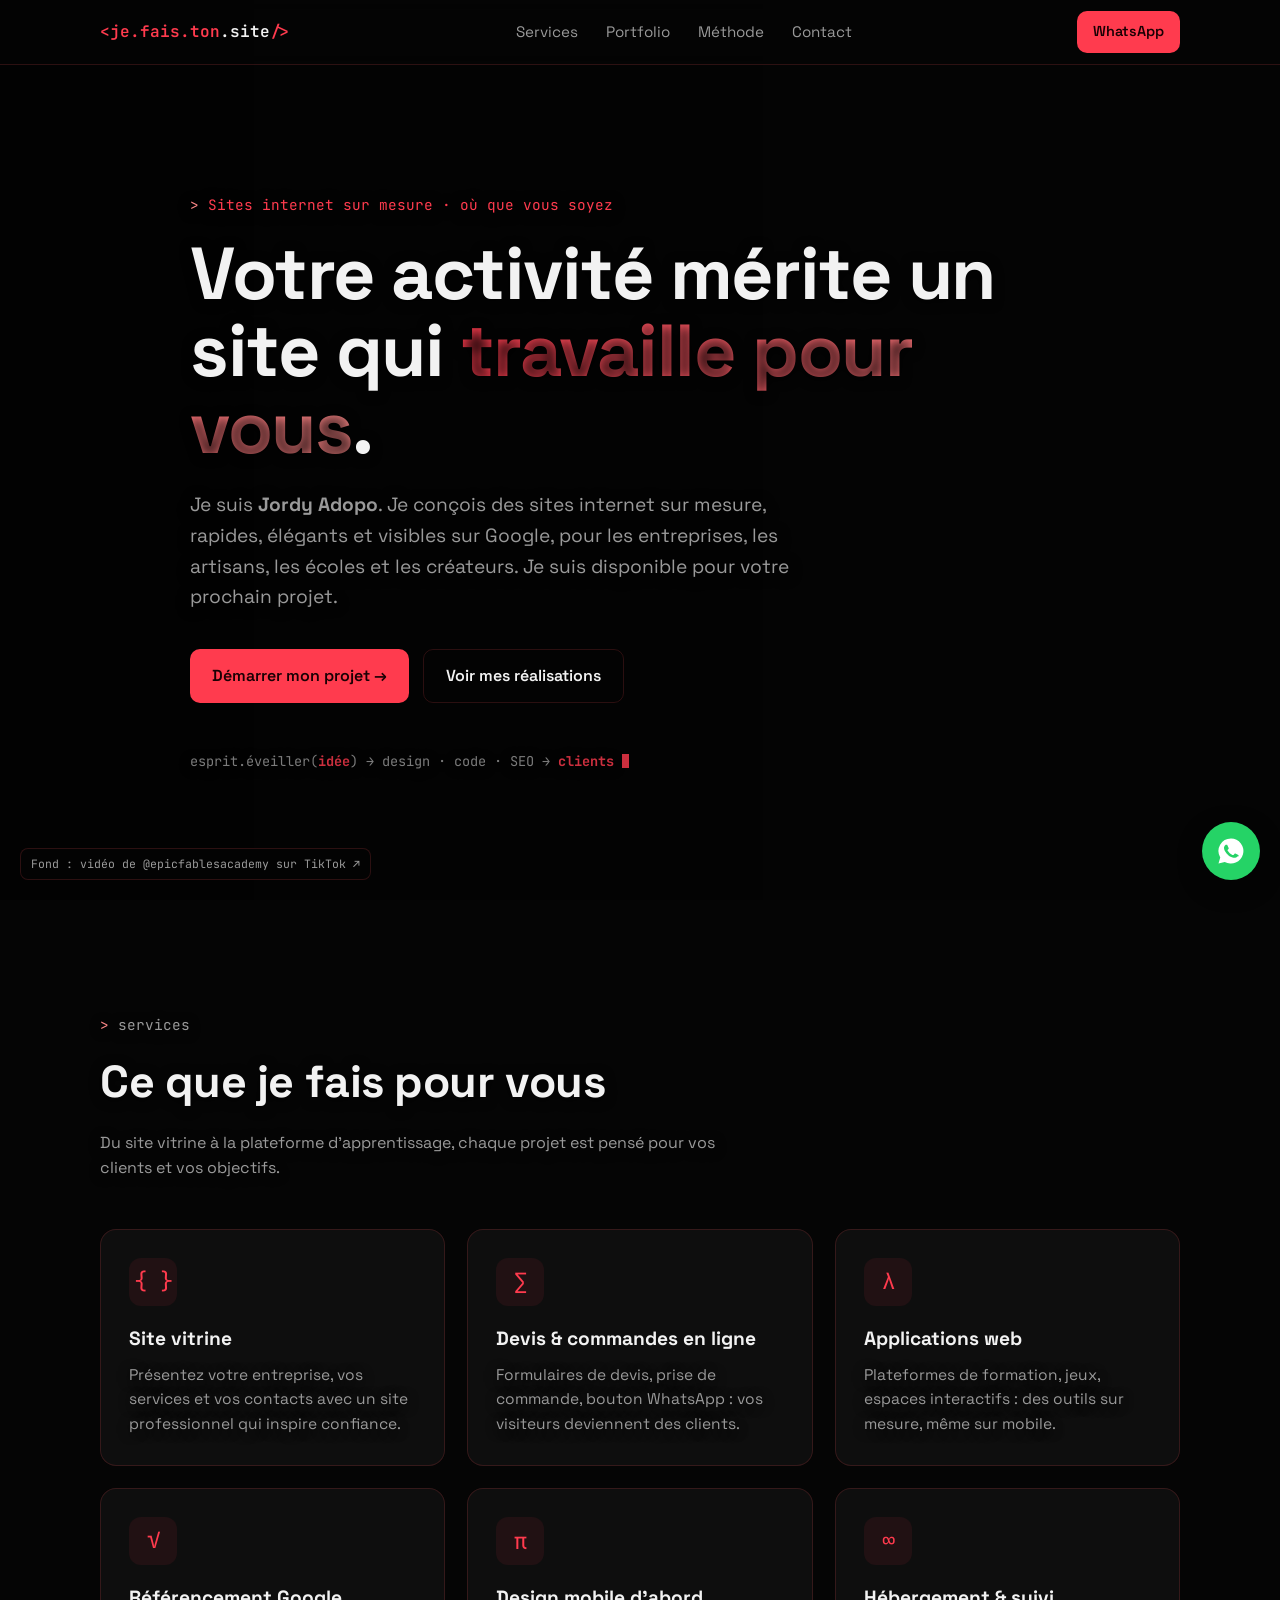
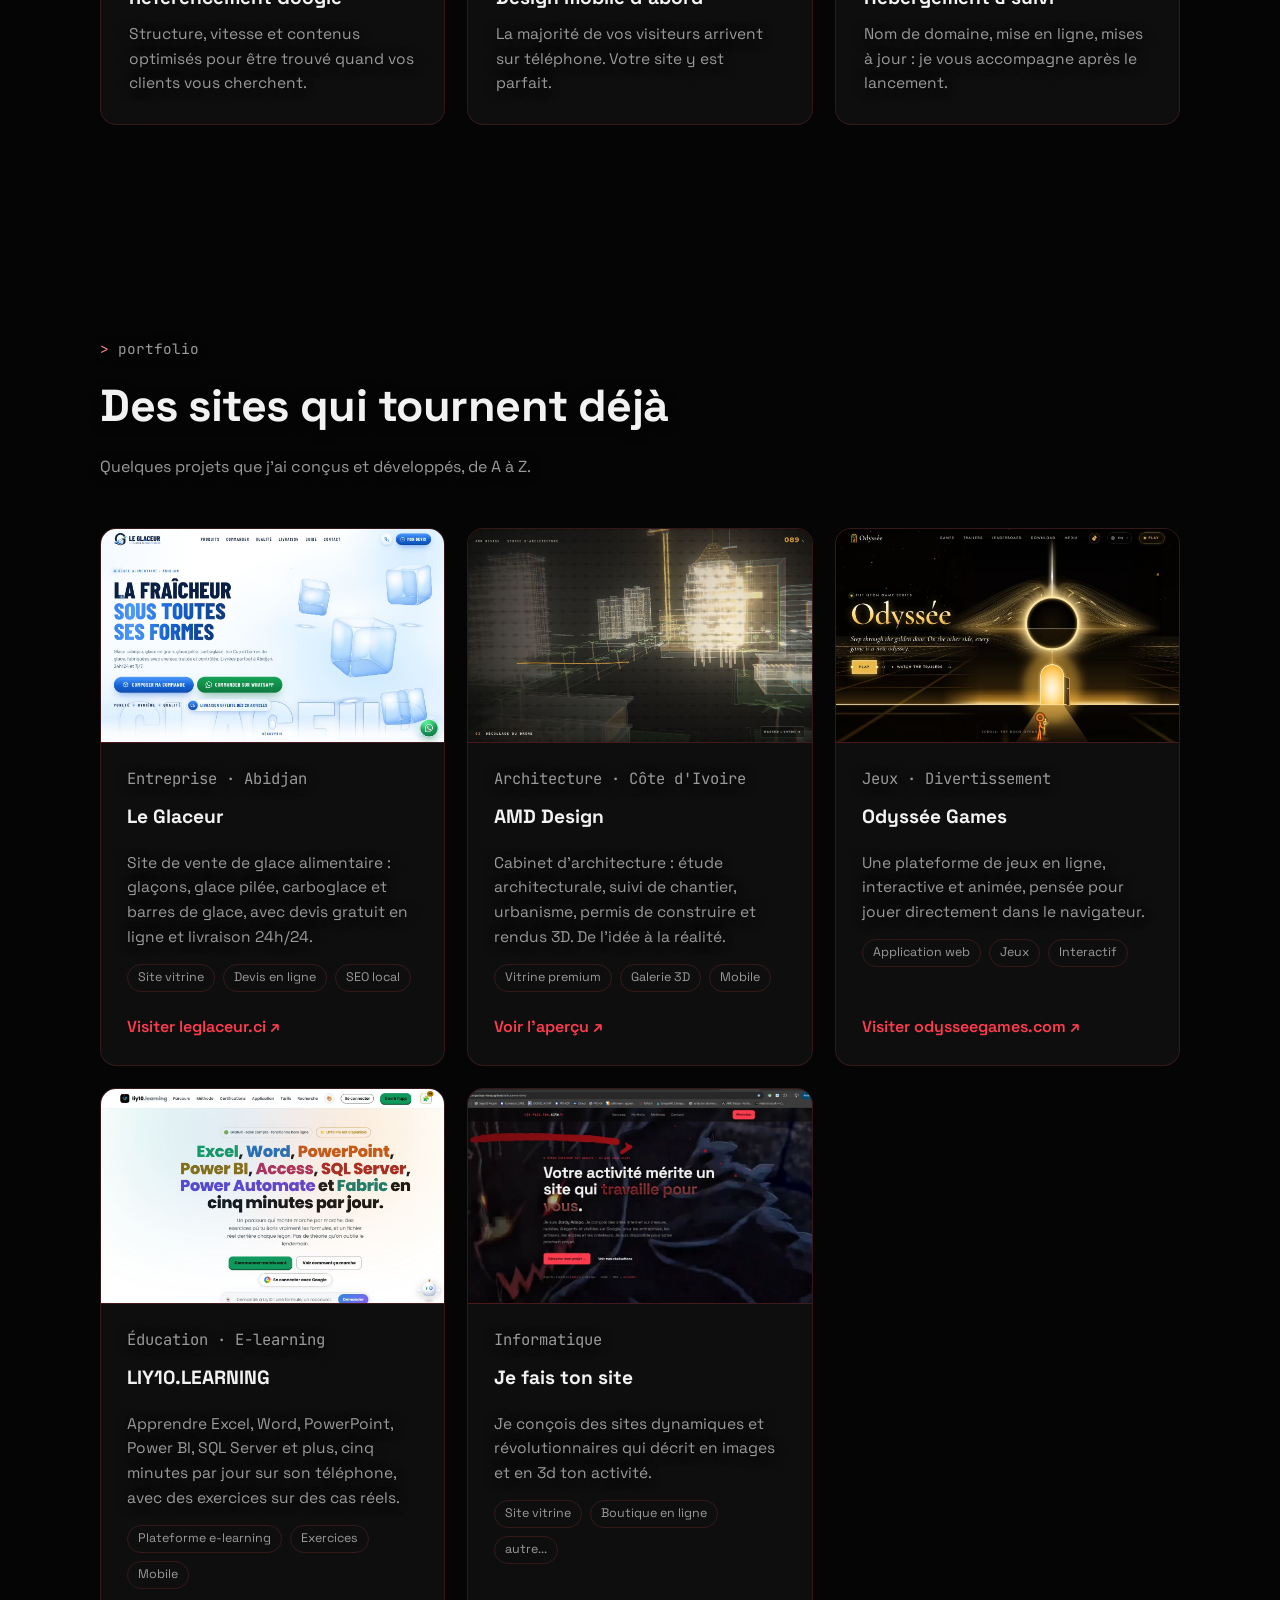
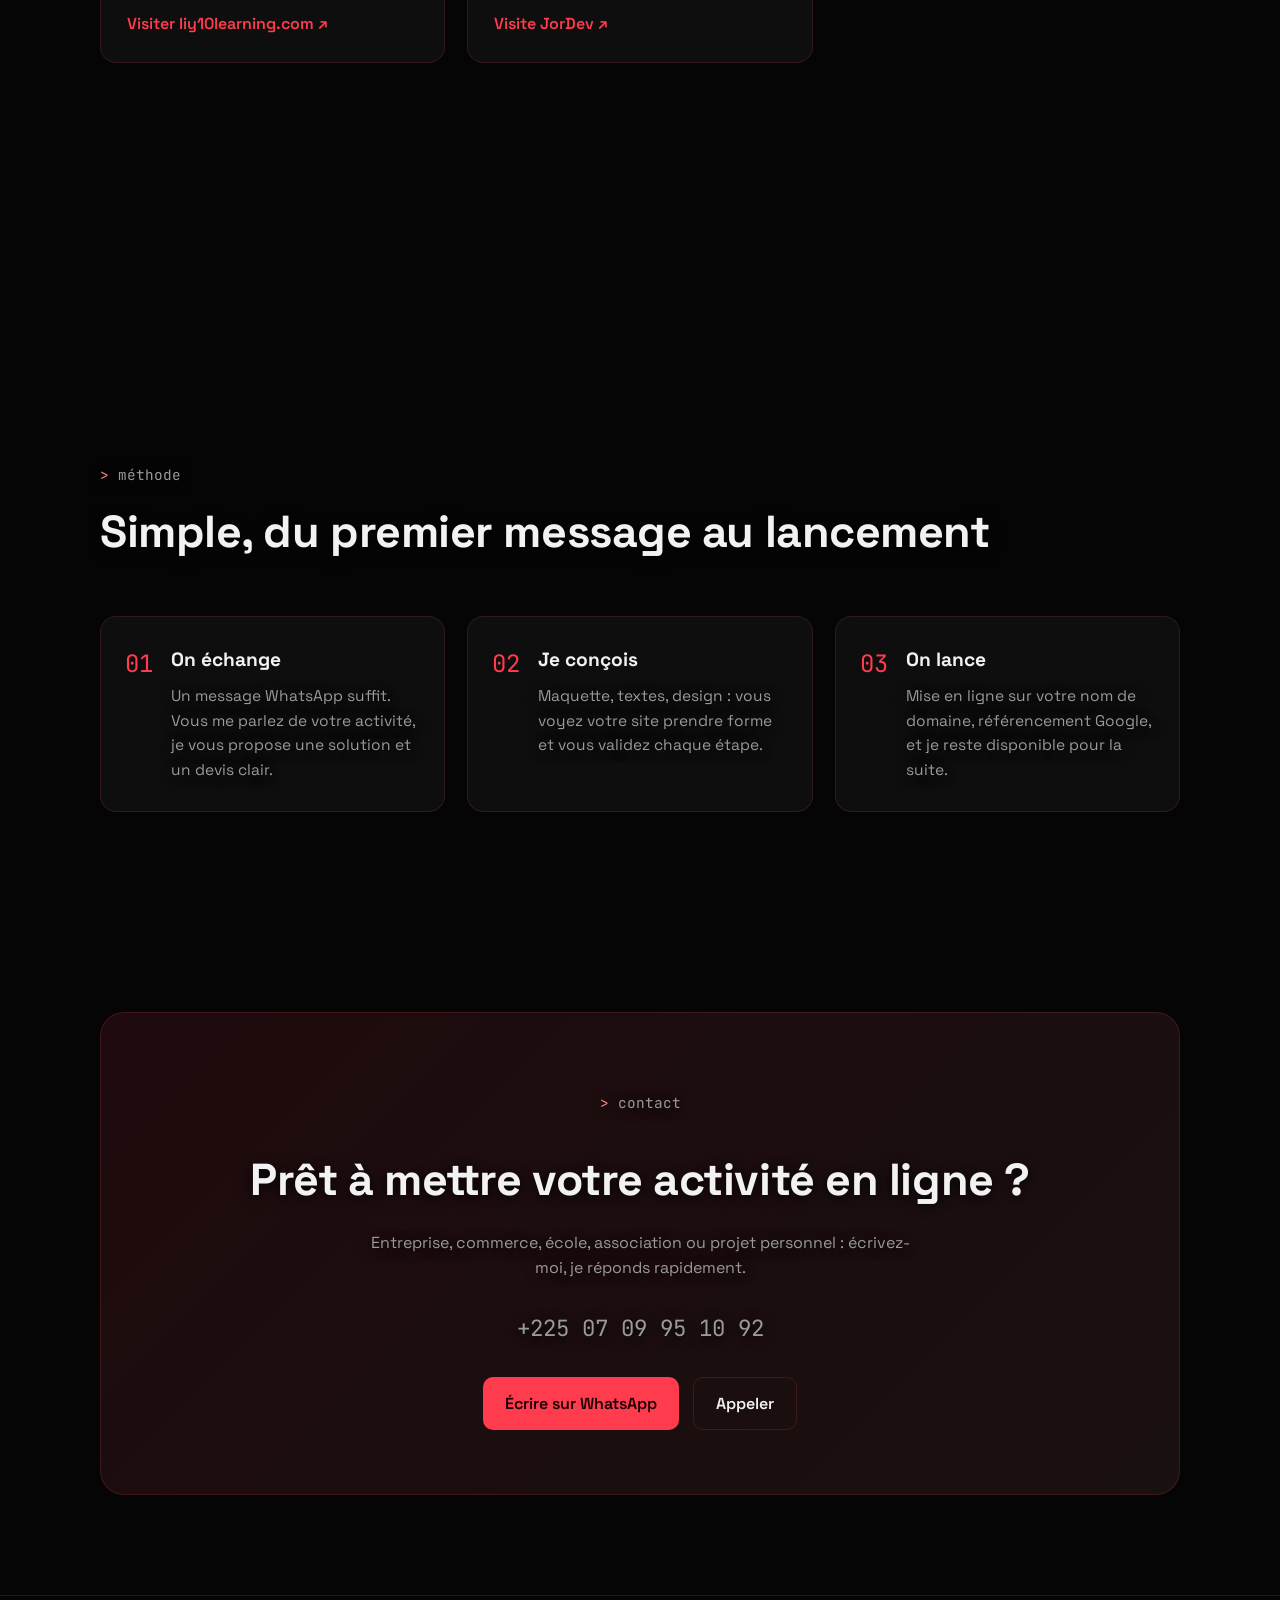
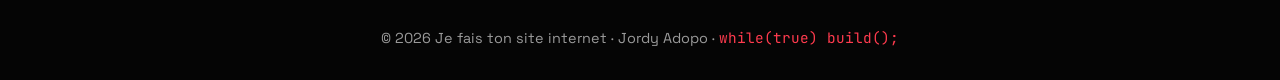
<file: index.html>
<!doctype html>
<html lang="fr">
<head>
<meta charset="utf-8">
<meta name="viewport" content="width=device-width, initial-scale=1">
<title>Je fais ton site internet · Jordy Adopo</title>
<meta name="description" content="Jordy Adopo. Création de sites internet sur mesure pour entreprises, artisans, écoles et créateurs. Rapides, élégants, visibles sur Google.">
<meta property="og:title" content="Je fais ton site internet">
<meta property="og:description" content="Je crée des sites internet sur mesure, rapides et visibles. Discutons de votre projet sur WhatsApp.">
<meta property="og:type" content="website">
<meta property="og:url" content="https://jordyadopo-boop.github.io/business-sites/">
<meta property="og:image" content="https://jordyadopo-boop.github.io/business-sites/img/tiktok-profil.png">
<meta name="twitter:card" content="summary">
<meta name="theme-color" content="#000000">
<link rel="canonical" href="https://jordyadopo-boop.github.io/business-sites/">
<link rel="icon" href="data:image/svg+xml,%3Csvg xmlns=%22http://www.w3.org/2000/svg%22 viewBox=%220 0 64 64%22%3E%3Crect width=%2264%22 height=%2264%22 rx=%2214%22 fill=%22%23000%22/%3E%3Ctext x=%2232%22 y=%2242%22 font-family=%22monospace%22 font-size=%2226%22 font-weight=%22700%22 fill=%22%23ff3b4e%22 text-anchor=%22middle%22%3E%3C/%3E%3C/text%3E%3C/svg%3E">
<link rel="preconnect" href="https://fonts.googleapis.com">
<link href="https://fonts.googleapis.com/css2?family=JetBrains+Mono:wght@400;600&family=Space+Grotesk:wght@400;500;700&display=swap" rel="stylesheet">
<style>
:root{
  --bg:#050505; --bg2:#0d0d0d; --card:rgba(18,18,18,.72); --line:rgba(255,80,90,.16);
  --txt:#f2f2f2; --mute:#9a9a9a; --acc:#ff3b4e; --acc2:#ff8a8a;
  --mono:'JetBrains Mono',monospace; --sans:'Space Grotesk',system-ui,sans-serif;
}
*{box-sizing:border-box;margin:0;padding:0}
html{scroll-behavior:smooth}
body{background:var(--bg);color:var(--txt);font-family:var(--sans);line-height:1.6;overflow-x:hidden}
a{color:inherit;text-decoration:none}
#stage{position:fixed;inset:0;z-index:0;pointer-events:none}
#stage canvas{display:block}
#stage .fond{position:absolute;left:50%;top:50%;transform:translate(-50%,-50%);border:0;pointer-events:none;object-fit:cover;width:100%;height:100%}
#stage iframe.fond{width:max(100vw,56.25vh);height:max(100vh,177.78vw)}
/* fond vidéo : voile plus léger pour bien voir la vidéo, le texte garde une ombre portée */
.fond-video .veil{background:linear-gradient(90deg,rgba(0,0,0,.5),rgba(0,0,0,.2) 60%,rgba(0,0,0,.1))}
.fond-video main h1,.fond-video main h2,.fond-video main p{text-shadow:0 2px 12px rgba(0,0,0,.9)}
.credit-fond{position:fixed;left:20px;bottom:20px;z-index:3;font-family:var(--mono);font-size:.72rem;color:var(--mute);background:rgba(5,5,5,.75);border:1px solid var(--line);border-radius:8px;padding:6px 10px}
.credit-fond:hover{color:var(--acc)}
body:not(.fond-video) .credit-fond{display:none}
.veil{position:fixed;inset:0;z-index:1;pointer-events:none;background:linear-gradient(90deg,rgba(0,0,0,.72),rgba(0,0,0,.45) 50%,rgba(0,0,0,.2) 75%,rgba(0,0,0,.3))}
.hero h1,.hero .lead,.hero .tag,.hero .formula{text-shadow:0 2px 14px rgba(0,0,0,.85)}
.hud small{display:block;color:var(--mute);font-size:.65rem;margin-top:4px}
.hud{position:fixed;left:20px;bottom:20px;z-index:3;font-family:var(--mono);font-size:.78rem;color:var(--acc);
  background:rgba(5,5,5,.75);border:1px solid var(--line);border-radius:8px;padding:8px 12px;pointer-events:none}
.hud i{display:block;height:2px;background:var(--line);margin-top:6px}
.hud i b{display:block;height:100%;width:0;background:var(--acc)}
main,header,footer{position:relative;z-index:2}
.wrap{max-width:1120px;margin:0 auto;padding:0 20px}

/* Nav */
header{position:sticky;top:0;backdrop-filter:blur(10px);background:rgba(5,5,5,.6);border-bottom:1px solid var(--line)}
nav{display:flex;align-items:center;justify-content:space-between;height:64px}
.logo{font-family:var(--mono);font-weight:600;color:var(--acc)}
.logo span{color:var(--txt)}
.links{display:flex;gap:28px;font-size:.95rem;color:var(--mute)}
.links a:hover{color:var(--acc)}
.btn{display:inline-flex;align-items:center;gap:10px;padding:13px 22px;border-radius:10px;font-weight:600;
  background:var(--acc);color:#1a0004;transition:transform .2s,box-shadow .2s}
.btn:hover{transform:translateY(-2px);box-shadow:0 10px 30px rgba(255,59,78,.35)}
.btn.ghost{background:transparent;color:var(--txt);border:1px solid var(--line)}
.btn.ghost:hover{border-color:var(--acc);box-shadow:none}
.btn.sm{padding:9px 16px;font-size:.9rem}

/* Hero */
.hero{min-height:calc(100vh - 64px);display:flex;align-items:center;padding:60px 0}
.tag{font-family:var(--mono);color:var(--acc);font-size:.9rem;margin-bottom:18px}
.tag::before{content:"> ";color:var(--acc2)}
h1{font-size:clamp(2.4rem,6vw,4.6rem);line-height:1.05;letter-spacing:-.02em;max-width:900px}
h1 em{font-style:normal;background:linear-gradient(90deg,var(--acc),var(--acc2));-webkit-background-clip:text;background-clip:text;color:transparent}
.lead{font-size:1.2rem;color:var(--mute);max-width:640px;margin:24px 0 36px}
.cta{display:flex;flex-wrap:wrap;gap:14px}
.formula{font-family:var(--mono);color:var(--mute);font-size:.85rem;margin-top:48px;opacity:.8}
.formula b{color:var(--acc)}
.caret{display:inline-block;width:.55em;height:1em;background:var(--acc);vertical-align:-2px;animation:blink 1s steps(1) infinite}
@keyframes blink{50%{opacity:0}}

/* Sections */
section{padding:100px 0}
.head{margin-bottom:48px}
.head .tag{margin-bottom:10px}
h2{font-size:clamp(1.9rem,4vw,2.8rem);letter-spacing:-.01em}
.head p{color:var(--mute);max-width:620px;margin-top:12px}
.grid{display:grid;gap:22px}
.g3{grid-template-columns:repeat(auto-fit,minmax(260px,1fr))}
.g2{grid-template-columns:repeat(auto-fit,minmax(320px,1fr))}
.card{background:var(--card);border:1px solid var(--line);border-radius:16px;padding:28px;backdrop-filter:blur(6px);transition:border-color .3s,transform .3s}
.card:hover{border-color:rgba(255,59,78,.45);transform:translateY(-4px)}
.ico{font-family:var(--mono);font-size:1.4rem;color:var(--acc);width:48px;height:48px;border-radius:12px;display:grid;place-items:center;background:rgba(255,59,78,.08);margin-bottom:18px}
.card h3{font-size:1.2rem;margin-bottom:8px}
.card p{color:var(--mute);font-size:.97rem}

/* Portfolio */
.proj{padding:0;overflow:hidden;display:flex;flex-direction:column}
.shot{position:relative;aspect-ratio:16/10;background:linear-gradient(135deg,#2a0d10,#141414);overflow:hidden;border-bottom:1px solid var(--line)}
.shot img,.shot video{width:100%;height:100%;object-fit:cover;object-position:top;display:block;transition:transform .6s}
.proj:hover .shot img{transform:scale(1.04)}
.shot img,.shot video{position:relative;z-index:1}
.shot .fallback{position:absolute;inset:0;z-index:0;display:grid;place-items:center;font-family:var(--mono);font-size:1.6rem;color:var(--acc);opacity:.7}
.badge{position:absolute;top:14px;left:14px;font-family:var(--mono);font-size:.75rem;padding:5px 10px;border-radius:999px;background:rgba(5,5,5,.8);border:1px solid var(--line)}
.badge.live{color:var(--acc)} .badge.soon{color:#ffd166}
.proj .body{padding:24px 26px 26px;display:flex;flex-direction:column;gap:10px;flex:1}
.cat{font-family:var(--mono);font-size:.8rem;color:var(--acc2)}
.chips{display:flex;flex-wrap:wrap;gap:8px;margin-top:4px}
.chips span{font-size:.78rem;color:var(--mute);border:1px solid var(--line);padding:3px 10px;border-radius:999px}
.proj .visit{margin-top:auto;padding-top:12px;font-weight:600;color:var(--acc)}
.proj .visit:hover{text-decoration:underline}

/* Process */
.steps{counter-reset:s}
.step{position:relative;padding-left:70px}
.step::before{counter-increment:s;content:"0" counter(s);position:absolute;left:24px;top:28px;font-family:var(--mono);font-size:1.5rem;color:var(--acc)}

/* Stats */
.stats{display:grid;grid-template-columns:repeat(auto-fit,minmax(180px,1fr));gap:22px;margin-top:56px}
.stat{text-align:center;padding:24px;border:1px dashed var(--line);border-radius:14px;background:rgba(8,8,8,.78);backdrop-filter:blur(6px)}
.stat b{display:block;font-family:var(--mono);font-size:2.2rem;color:var(--acc)}
.stat span{color:var(--mute);font-size:.9rem}

/* Contact */
.contact{text-align:center;background:linear-gradient(135deg,rgba(255,59,78,.1),rgba(255,138,138,.08)),rgba(8,8,8,.82);backdrop-filter:blur(6px);border:1px solid var(--line);border-radius:24px;padding:64px 28px}
.contact p{color:var(--mute);max-width:560px;margin:14px auto 30px}
.phone{font-family:var(--mono);font-size:1.4rem;margin-bottom:28px;color:var(--txt)}
footer{border-top:1px solid var(--line);padding:30px 0;color:var(--mute);font-size:.9rem;text-align:center}
footer code{font-family:var(--mono);color:var(--acc)}

.wa-float{position:fixed;right:20px;bottom:20px;z-index:10;width:58px;height:58px;border-radius:50%;background:#25d366;display:grid;place-items:center;box-shadow:0 8px 24px rgba(0,0,0,.4);transition:transform .2s}
.wa-float:hover{transform:scale(1.08)}
.reveal{opacity:0;transform:translateY(24px);transition:opacity .8s,transform .8s}
.reveal.on{opacity:1;transform:none}

@media (max-width:760px){
  .links{display:none}
  section{padding:70px 0}
  .step{padding-left:28px}
  .step::before{position:static;display:block;margin-bottom:8px}
  /* mobile : fond plus sombre sous le texte */
  .veil{background:rgba(0,0,0,.62)}
  .fond-video .veil{background:rgba(0,0,0,.38)}
  .hud{right:96px}
  .hud small{display:none}
}
@media (prefers-reduced-motion:reduce){.reveal{opacity:1;transform:none}*{transition:none!important}}
</style>
<script type="module" src="esprit.js"></script>
</head>
<body>
<!-- Fond : se règle depuis admin.html (fichier fond.json). data-fond ne sert que si fond.json est absent. -->
<div id="stage" aria-hidden="true" data-fond="https://www.tiktok.com/@bekaiiiae/video/7622657582942932246"></div>
<svg width="0" height="0" style="position:absolute" aria-hidden="true"><filter id="goo"><feGaussianBlur stdDeviation="7"/><feColorMatrix values="1 0 0 0 0  0 1 0 0 0  0 0 1 0 0  0 0 0 24 -10"/></filter><filter id="ink"><feTurbulence type="fractalNoise" baseFrequency=".035" numOctaves="2" result="n"/><feDisplacementMap in="SourceGraphic" in2="n" scale="40"/><feComponentTransfer><feFuncA type="linear" slope="5" intercept="-1.6"/></feComponentTransfer></filter></svg>
<div class="veil"></div>
<div class="hud" aria-hidden="true"><span id="hudT">I · LA LUNE</span><i><b id="hudB"></b></i><small>maintiens le clic : éveille l'esprit</small></div>

<header>
  <div class="wrap"><nav>
    <a href="#" class="logo">&lt;je.fais.ton<span>.site</span>/&gt;</a>
    <div class="links">
      <a href="#services">Services</a><a href="#portfolio">Portfolio</a><a href="#methode">Méthode</a><a href="#contact">Contact</a>
    </div>
    <a class="btn sm" href="https://wa.me/2250709951092?text=Bonjour%20Jordy%2C%20je%20souhaite%20un%20site%20internet." target="_blank" rel="noopener">WhatsApp</a>
  </nav></div>
</header>

<main>
  <section class="hero"><div class="wrap">
    <p class="tag">Sites internet sur mesure · où que vous soyez</p>
    <h1>Votre activité mérite un site qui <em>travaille pour vous</em>.</h1>
    <p class="lead">Je suis <strong>Jordy Adopo</strong>. Je conçois des sites internet sur mesure, rapides, élégants et visibles sur Google, pour les entreprises, les artisans, les écoles et les créateurs. Je suis disponible pour votre prochain projet.</p>
    <div class="cta">
      <a class="btn" href="https://wa.me/2250709951092?text=Bonjour%20Jordy%2C%20je%20souhaite%20un%20site%20internet." target="_blank" rel="noopener">Démarrer mon projet →</a>
      <a class="btn ghost" href="#portfolio">Voir mes réalisations</a>
    </div>
    <p class="formula">esprit.éveiller(<b>idée</b>) → design · code · SEO → <b>clients</b> <span class="caret"></span></p>
  </div></section>

  <section id="services"><div class="wrap">
    <div class="head reveal"><p class="tag">services</p><h2>Ce que je fais pour vous</h2>
      <p>Du site vitrine à la plateforme d'apprentissage, chaque projet est pensé pour vos clients et vos objectifs.</p></div>
    <div class="grid g3">
      <div class="card reveal"><div class="ico">{ }</div><h3>Site vitrine</h3><p>Présentez votre entreprise, vos services et vos contacts avec un site professionnel qui inspire confiance.</p></div>
      <div class="card reveal"><div class="ico">∑</div><h3>Devis & commandes en ligne</h3><p>Formulaires de devis, prise de commande, bouton WhatsApp : vos visiteurs deviennent des clients.</p></div>
      <div class="card reveal"><div class="ico">λ</div><h3>Applications web</h3><p>Plateformes de formation, jeux, espaces interactifs : des outils sur mesure, même sur mobile.</p></div>
      <div class="card reveal"><div class="ico">√</div><h3>Référencement Google</h3><p>Structure, vitesse et contenus optimisés pour être trouvé quand vos clients vous cherchent.</p></div>
      <div class="card reveal"><div class="ico">π</div><h3>Design mobile d'abord</h3><p>La majorité de vos visiteurs arrivent sur téléphone. Votre site y est parfait.</p></div>
      <div class="card reveal"><div class="ico">∞</div><h3>Hébergement & suivi</h3><p>Nom de domaine, mise en ligne, mises à jour : je vous accompagne après le lancement.</p></div>
    </div>
  </div></section>

  <section id="portfolio"><div class="wrap">
    <div class="head reveal"><p class="tag">portfolio</p><h2>Des sites qui tournent déjà</h2>
      <p>Quelques projets que j'ai conçus et développés, de A à Z.</p></div>
    <div class="grid g2" id="projets">

      <article class="card proj reveal">
        <div class="shot"><div class="fallback">❄ Le Glaceur</div>
          <img loading="lazy" alt="Aperçu du site Le Glaceur" src="img/leglaceur.jpg" onerror="this.remove()">
          <span class="badge live">● en ligne</span></div>
        <div class="body">
          <p class="cat">Entreprise · Abidjan</p><h3>Le Glaceur</h3>
          <p>Site de vente de glace alimentaire : glaçons, glace pilée, carboglace et barres de glace, avec devis gratuit en ligne et livraison 24h/24.</p>
          <div class="chips"><span>Site vitrine</span><span>Devis en ligne</span><span>SEO local</span></div>
          <a class="visit" href="https://www.leglaceur.ci" target="_blank" rel="noopener">Visiter leglaceur.ci ↗</a>
        </div>
      </article>

      <article class="card proj reveal">
        <div class="shot"><div class="fallback">▦ AMD Design</div>
          <img loading="lazy" alt="Aperçu du site AMD Design" src="img/amddesign.jpg" onerror="this.remove()">
          <span class="badge soon">● bientôt en ligne</span></div>
        <div class="body">
          <p class="cat">Architecture · Côte d'Ivoire</p><h3>AMD Design</h3>
          <p>Cabinet d'architecture : étude architecturale, suivi de chantier, urbanisme, permis de construire et rendus 3D. De l'idée à la réalité.</p>
          <div class="chips"><span>Vitrine premium</span><span>Galerie 3D</span><span>Mobile</span></div>
          <a class="visit" href="https://jordyadopo-boop.github.io/amddesign-archi3d/" target="_blank" rel="noopener">Voir l'aperçu ↗</a>
        </div>
      </article>

      <article class="card proj reveal">
        <div class="shot"><div class="fallback">◈ Odyssée Games</div>
          <img loading="lazy" alt="Aperçu du site Odyssée Games" src="img/odysseegames.jpg" onerror="this.remove()">
          <span class="badge live">● en ligne</span></div>
        <div class="body">
          <p class="cat">Jeux · Divertissement</p><h3>Odyssée Games</h3>
          <p>Une plateforme de jeux en ligne, interactive et animée, pensée pour jouer directement dans le navigateur.</p>
          <div class="chips"><span>Application web</span><span>Jeux</span><span>Interactif</span></div>
          <a class="visit" href="https://www.odysseegames.com" target="_blank" rel="noopener">Visiter odysseegames.com ↗</a>
        </div>
      </article>

      <article class="card proj reveal">
        <div class="shot"><div class="fallback">∑ LIY10.LEARNING</div>
          <img loading="lazy" alt="Aperçu du site LIY10 Learning" src="img/liy10learning.jpg" onerror="this.remove()">
          <span class="badge live">● en ligne</span></div>
        <div class="body">
          <p class="cat">Éducation · E-learning</p><h3>LIY10.LEARNING</h3>
          <p>Apprendre Excel, Word, PowerPoint, Power BI, SQL Server et plus, cinq minutes par jour sur son téléphone, avec des exercices sur des cas réels.</p>
          <div class="chips"><span>Plateforme e-learning</span><span>Exercices</span><span>Mobile</span></div>
          <a class="visit" href="https://www.liy10learning.com" target="_blank" rel="noopener">Visiter liy10learning.com ↗</a>
        </div>
      </article>

    </div>
    <div class="stats reveal">
      <div class="stat"><b id="nbSites">4+</b><span>sites livrés</span></div>
      <div class="stat"><b>100%</b><span>adaptés au mobile</span></div>
      <div class="stat"><b>24/7</b><span>votre vitrine ouverte</span></div>
      <div class="stat"><b>1</b><span>interlocuteur direct</span></div>
    </div>
  </div></section>

  <section id="methode"><div class="wrap">
    <div class="head reveal"><p class="tag">méthode</p><h2>Simple, du premier message au lancement</h2></div>
    <div class="grid g3 steps">
      <div class="card step reveal"><h3>On échange</h3><p>Un message WhatsApp suffit. Vous me parlez de votre activité, je vous propose une solution et un devis clair.</p></div>
      <div class="card step reveal"><h3>Je conçois</h3><p>Maquette, textes, design : vous voyez votre site prendre forme et vous validez chaque étape.</p></div>
      <div class="card step reveal"><h3>On lance</h3><p>Mise en ligne sur votre nom de domaine, référencement Google, et je reste disponible pour la suite.</p></div>
    </div>
  </div></section>

  <section id="contact"><div class="wrap">
    <div class="contact reveal">
      <p class="tag">contact</p>
      <h2>Prêt à mettre votre activité en ligne ?</h2>
      <p>Entreprise, commerce, école, association ou projet personnel : écrivez-moi, je réponds rapidement.</p>
      <p class="phone">+225 07 09 95 10 92</p>
      <div class="cta" style="justify-content:center">
        <a class="btn" href="https://wa.me/2250709951092?text=Bonjour%20Jordy%2C%20je%20souhaite%20un%20site%20internet." target="_blank" rel="noopener">Écrire sur WhatsApp</a>
        <a class="btn ghost" href="tel:+2250709951092">Appeler</a>
      </div>
    </div>
  </div></section>
</main>

<footer><div class="wrap">© <span id="y"></span> Je fais ton site internet · Jordy Adopo · <code>while(true) build();</code></div></footer>

<a class="wa-float" href="https://wa.me/2250709951092" target="_blank" rel="noopener" aria-label="WhatsApp">
  <svg width="30" height="30" viewBox="0 0 24 24" fill="#fff"><path d="M12 2a10 10 0 0 0-8.6 15.1L2 22l5-1.3A10 10 0 1 0 12 2zm5.3 14.2c-.2.6-1.3 1.2-1.8 1.2-.5.1-1 .2-3.3-.7-2.8-1.1-4.5-4-4.7-4.2-.1-.2-1.1-1.5-1.1-2.9s.7-2 1-2.3c.2-.3.5-.3.7-.3h.5c.2 0 .4 0 .6.5l.9 2.1c.1.2.1.3 0 .5l-.3.5-.4.4c-.1.1-.3.3-.1.6.2.3.8 1.3 1.7 2.1 1.2 1 2.1 1.3 2.4 1.5.3.1.5.1.6-.1l.9-1c.2-.3.4-.2.6-.1l2 1c.3.1.5.2.5.3.1.1.1.6-.1 1.1z"/></svg>
</a>

<script>
document.getElementById('y').textContent = new Date().getFullYear();

// Apparition au défilement
const io = new IntersectionObserver(es => es.forEach(e => { if (e.isIntersecting) { e.target.classList.add('on'); io.unobserve(e.target); } }), {threshold: .12});
document.querySelectorAll('.reveal').forEach(el => io.observe(el));

// Portfolio : chargé depuis projects.json (rempli depuis admin.html) ; le HTML ci-dessus reste en secours
const esc = t => String(t ?? '').replace(/[&<>"']/g, c => ({ '&': '&amp;', '<': '&lt;', '>': '&gt;', '"': '&quot;', "'": '&#39;' })[c]);
fetch('projects.json', { cache: 'no-cache' }).then(r => r.ok ? r.json() : Promise.reject()).then(list => {
  if (!Array.isArray(list) || !list.length) return;
  document.getElementById('projets').innerHTML = list.map(p => `
      <article class="card proj reveal on">
        <div class="shot"><div class="fallback">${esc(p.icon)} ${esc(p.name)}</div>
          ${p.image ? `<img loading="lazy" alt="Aperçu du site ${esc(p.name)}" src="${esc(p.image)}" onerror="this.remove()">` : ''}
          <span class="badge ${p.status === 'soon' ? 'soon' : 'live'}">● ${p.status === 'soon' ? 'bientôt en ligne' : 'en ligne'}</span></div>
        <div class="body">
          <p class="cat">${esc(p.cat)}</p><h3>${esc(p.name)}</h3>
          <p>${esc(p.desc)}</p>
          <div class="chips">${(p.tags || []).map(t => `<span>${esc(t)}</span>`).join('')}</div>
          ${p.url ? `<a class="visit" href="${esc(p.url)}" target="_blank" rel="noopener">${esc(p.link || 'Visiter le site')} ↗</a>` : ''}
        </div>
      </article>`).join('');
  document.getElementById('nbSites').textContent = list.length + '+';
}).catch(() => {});
</script>
</body>
</html>
</file>
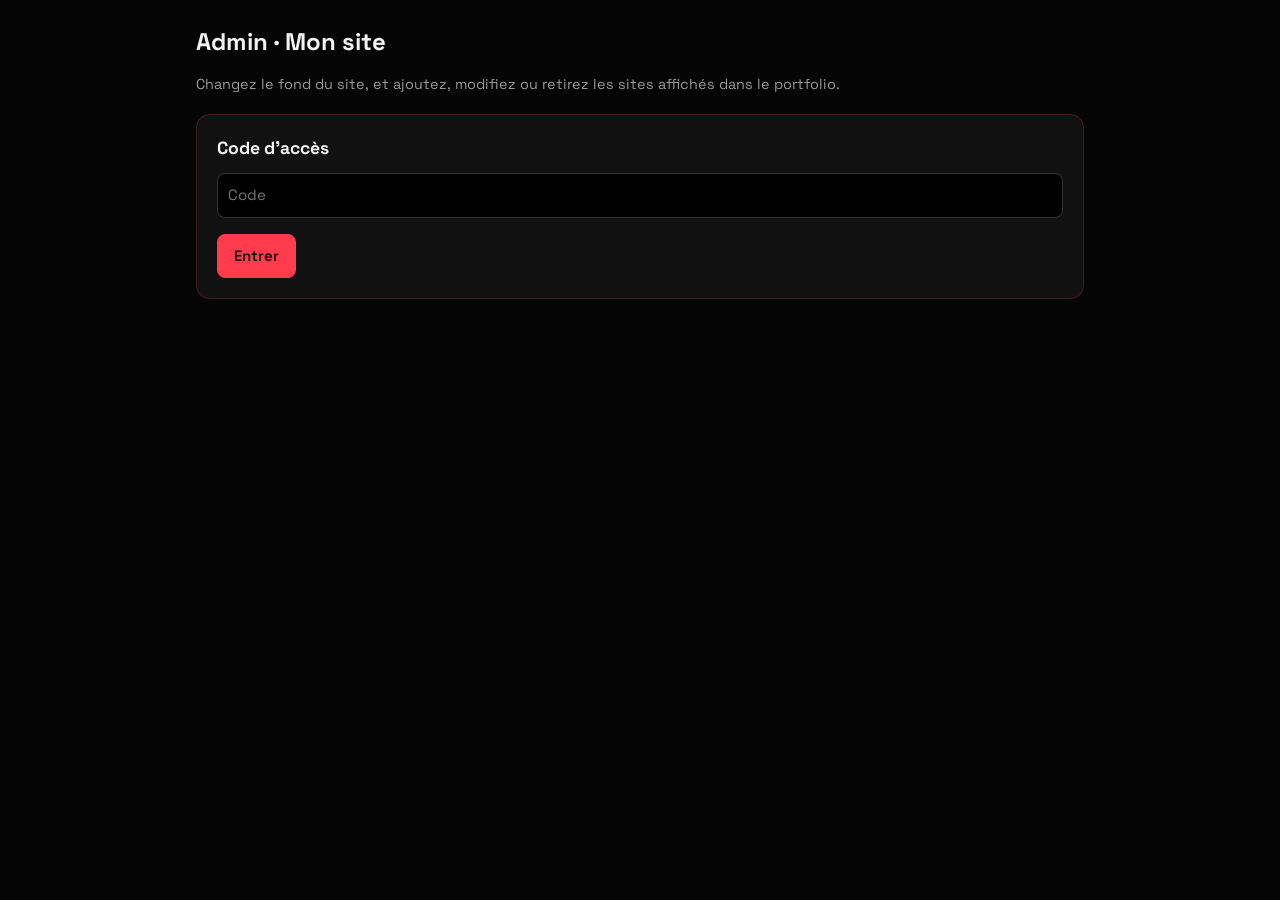
<file: admin.html>
<!doctype html>
<html lang="fr">
<head>
<meta charset="utf-8">
<meta name="viewport" content="width=device-width, initial-scale=1">
<meta name="robots" content="noindex">
<title>Admin · Portfolio</title>
<link href="https://fonts.googleapis.com/css2?family=JetBrains+Mono:wght@400;600&family=Space+Grotesk:wght@400;500;700&display=swap" rel="stylesheet">
<style>
:root{--bg:#050505;--card:#111;--line:rgba(255,80,90,.2);--txt:#f2f2f2;--mute:#9a9a9a;--acc:#ff3b4e;--ok:#3ddc84;--mono:'JetBrains Mono',monospace}
*{box-sizing:border-box}
body{margin:0;background:var(--bg);color:var(--txt);font:15px/1.5 'Space Grotesk',system-ui,sans-serif}
.wrap{max-width:920px;margin:0 auto;padding:24px 16px 80px}
h1{font-size:1.5rem;margin:0 0 4px} h2{font-size:1.1rem;margin:0 0 12px}
.mute{color:var(--mute);font-size:.9rem}
.card{background:var(--card);border:1px solid var(--line);border-radius:14px;padding:20px;margin-top:18px}
label{display:block;font-size:.85rem;color:var(--mute);margin:12px 0 4px}
input,textarea,select{width:100%;background:#000;color:var(--txt);border:1px solid #333;border-radius:8px;padding:10px;font:inherit}
textarea{min-height:90px;resize:vertical}
input:focus,textarea:focus,select:focus{outline:none;border-color:var(--acc)}
.row{display:grid;grid-template-columns:1fr 1fr;gap:0 14px}
button{font:inherit;font-weight:600;border-radius:8px;padding:10px 16px;cursor:pointer;border:1px solid var(--acc);background:var(--acc);color:#1a0004}
button.ghost{background:transparent;color:var(--txt);border-color:#444}
button.small{padding:5px 10px;font-size:.85rem}
.bar{display:flex;flex-wrap:wrap;gap:10px;margin-top:16px;align-items:center}
.item{display:flex;gap:12px;align-items:center;padding:10px 0;border-top:1px solid #222}
.item:first-child{border-top:0}
.item img{width:72px;height:46px;object-fit:cover;object-position:top;border-radius:6px;background:#222;flex:none}
.item .t{flex:1;min-width:0}
.item .t b{display:block} .item .t span{color:var(--mute);font-size:.82rem}
.soon{color:#ffd166} .live{color:var(--acc)}
#msg{font-family:var(--mono);font-size:.85rem;min-height:1.4em;margin-top:12px}
#msg.err{color:var(--acc)} #msg.ok{color:var(--ok)}
.hidden{display:none}
a{color:var(--acc)}
@media (max-width:600px){.row{grid-template-columns:1fr}.item{flex-wrap:wrap}}
</style>
</head>
<body>
<div class="wrap">
  <h1>Admin · Mon site</h1>
  <p class="mute">Changez le fond du site, et ajoutez, modifiez ou retirez les sites affichés dans le portfolio.</p>

  <!-- 1. Code d'accès -->
  <div class="card" id="gate">
    <h2>Code d'accès</h2>
    <input id="code" type="password" inputmode="numeric" autocomplete="off" placeholder="Code">
    <div class="bar"><button id="enter">Entrer</button><span id="gateMsg" class="mute"></span></div>
  </div>

  <div id="app" class="hidden">
    <!-- 2. Clé GitHub (une seule fois par appareil) -->
    <div class="card" id="tokenCard">
      <h2>Clé de publication GitHub</h2>
      <p class="mute">À faire une seule fois sur cet appareil. Créez une clé sur <a href="https://github.com/settings/personal-access-tokens/new" target="_blank" rel="noopener">github.com → Fine-grained token</a> :
        accès au seul dépôt <b>business-sites</b>, permission <b>Contents : Read and write</b>. Collez-la ici, elle reste enregistrée dans ce navigateur uniquement.</p>
      <input id="token" type="password" autocomplete="off" placeholder="github_pat_…">
      <div class="bar"><button id="saveToken" class="ghost">Enregistrer la clé</button><button id="forget" class="ghost small">Oublier la clé</button></div>
    </div>

    <!-- 3. Fond du site -->
    <div class="card">
      <h2>Fond du site</h2>
      <p class="mute">Collez le lien d'une vidéo TikTok (lien court <code>vt.tiktok.com/…</code> ou complet) ou d'un fichier vidéo .mp4, puis « Mettre en fond ». La vidéo passe sans son, en boucle. Laissez vide pour le fond animé.</p>
      <input id="fondUrl" type="url" placeholder="https://vt.tiktok.com/…">
      <div class="bar"><button id="fondSave">Mettre en fond</button><button id="fondClear" class="ghost">Revenir au fond animé</button></div>
      <div id="fondMsg" class="mute"></div>
    </div>

    <!-- 4. Liste -->
    <div class="card">
      <h2>Sites du portfolio</h2>
      <div id="list"></div>
      <div class="bar"><button id="add" class="ghost">+ Ajouter un site</button><button id="publish">Publier sur le site</button></div>
      <div id="msg"></div>
    </div>

    <!-- 4. Formulaire -->
    <div class="card hidden" id="form">
      <h2 id="formTitle">Nouveau site</h2>
      <div class="row">
        <div><label>Nom du site *</label><input id="f_name" placeholder="Le Glaceur"></div>
        <div><label>Catégorie</label><input id="f_cat" placeholder="Entreprise · Abidjan"></div>
      </div>
      <label>Description</label><textarea id="f_desc" placeholder="Ce que fait le site, pour qui…"></textarea>
      <div class="row">
        <div><label>Adresse du site</label><input id="f_url" type="url" placeholder="https://…"></div>
        <div><label>Texte du lien</label><input id="f_link" placeholder="Visiter leglaceur.ci"></div>
      </div>
      <div class="row">
        <div><label>Mots-clés (séparés par des virgules)</label><input id="f_tags" placeholder="Site vitrine, Devis en ligne, SEO local"></div>
        <div><label>État</label><select id="f_status"><option value="live">● En ligne</option><option value="soon">● Bientôt en ligne</option></select></div>
      </div>
      <div class="row">
        <div><label>Capture d'écran (JPG ou PNG)</label><input id="f_img" type="file" accept="image/*"><div id="f_imgNow" class="mute"></div></div>
        <div><label>Symbole (si pas de capture)</label><input id="f_icon" maxlength="3" placeholder="❄"></div>
      </div>
      <div class="bar"><button id="save">Valider</button><button id="cancel" class="ghost">Annuler</button></div>
    </div>
  </div>
</div>

<script>
const REPO = 'jordyadopo-boop/business-sites', BRANCH = 'main', API = `https://api.github.com/repos/${REPO}/contents/`;
// Empreinte SHA-256 du code : le code n'apparaît pas en clair. La vraie protection est la clé GitHub, sans laquelle rien ne peut être publié.
const CODE = '07c3f8108a9b55a665a846b65939d55f57f9d6148a99cb72d747be4764392e15';
const $ = id => document.getElementById(id);
const store = { get: k => { try { return localStorage.getItem(k) } catch { return null } }, set: (k, v) => { try { v == null ? localStorage.removeItem(k) : localStorage.setItem(k, v) } catch {} } };
const say = (t, cls = '') => { $('msg').textContent = t; $('msg').className = cls; };
const esc = t => String(t ?? '').replace(/[&<>"']/g, c => ({ '&': '&amp;', '<': '&lt;', '>': '&gt;', '"': '&quot;', "'": '&#39;' })[c]);
let list = [], editing = -1, pending = {};  // pending : images à envoyer { chemin: base64 }

// --- code d'accès
const sha = async t => [...new Uint8Array(await crypto.subtle.digest('SHA-256', new TextEncoder().encode(t)))].map(b => b.toString(16).padStart(2, '0')).join('');
async function enter() {
  if (await sha($('code').value.trim()) !== CODE) { $('gateMsg').textContent = 'Code incorrect.'; return; }
  try { sessionStorage.setItem('admin', '1') } catch {}
  $('gate').classList.add('hidden'); $('app').classList.remove('hidden'); load();
}
$('enter').onclick = enter; $('code').onkeydown = e => { if (e.key === 'Enter') enter(); };  // (renvoyer false bloquerait la frappe)
try { if (sessionStorage.getItem('admin')) { $('gate').classList.add('hidden'); $('app').classList.remove('hidden'); } } catch {}

// --- clé GitHub
const token = () => store.get('gh_token');
function showToken() { $('token').value = ''; $('token').placeholder = token() ? 'Clé enregistrée ✓' : 'github_pat_…'; }
$('saveToken').onclick = () => { const v = $('token').value.trim(); if (v) { store.set('gh_token', v); showToken(); say('Clé enregistrée.', 'ok'); load(); } };
$('forget').onclick = () => { store.set('gh_token', null); showToken(); say('Clé oubliée sur cet appareil.'); };

// --- GitHub
const gh = (path, opt = {}) => fetch(API + path + (opt.method ? '' : `?ref=${BRANCH}&t=${Date.now()}`), { ...opt, headers: { Accept: 'application/vnd.github+json', Authorization: `Bearer ${token()}`, ...(opt.headers || {}) } });
const b64 = bytes => { let s = ''; for (let i = 0; i < bytes.length; i += 0x8000) s += String.fromCharCode(...bytes.subarray(i, i + 0x8000)); return btoa(s); };
const unb64 = s => new TextDecoder().decode(Uint8Array.from(atob(s.replace(/\n/g, '')), c => c.charCodeAt(0)));
async function shaOf(path) { const r = await gh(path); if (r.status === 404) return null; if (!r.ok) throw new Error(r.status + ' sur ' + path); return (await r.json()).sha; }
async function put(path, content, message) {
  const body = { message, content, branch: BRANCH }, s = await shaOf(path); if (s) body.sha = s;
  const r = await gh(path, { method: 'PUT', body: JSON.stringify(body) });
  if (!r.ok) throw new Error((await r.json().catch(() => ({}))).message || r.status);
}

// --- chargement : la version publiée la plus récente
async function load() {
  showToken();
  try {
    if (token()) { const r = await gh('projects.json'); if (!r.ok) throw new Error(r.status === 401 ? 'clé GitHub refusée' : 'erreur ' + r.status); list = JSON.parse(unb64((await r.json()).content)); }
    else list = await (await fetch('projects.json', { cache: 'no-cache' })).json();
    render(); say(token() ? '' : 'Enregistrez votre clé GitHub pour pouvoir publier.');
  } catch (e) { say('Chargement impossible : ' + e.message, 'err'); }
}

function render() {
  $('list').innerHTML = list.length ? list.map((p, i) => `
    <div class="item">
      ${p.image ? `<img src="${esc(pending[p.image] ? 'data:image/jpeg;base64,' + pending[p.image] : p.image)}" alt="">` : `<img alt="">`}
      <div class="t"><b>${esc(p.name)}</b><span class="${p.status === 'soon' ? 'soon' : 'live'}">● ${p.status === 'soon' ? 'bientôt en ligne' : 'en ligne'}</span> <span>${esc(p.cat)}</span></div>
      <button class="ghost small" data-a="up" data-i="${i}" ${i ? '' : 'disabled'}>↑</button>
      <button class="ghost small" data-a="down" data-i="${i}" ${i < list.length - 1 ? '' : 'disabled'}>↓</button>
      <button class="ghost small" data-a="edit" data-i="${i}">Modifier</button>
      <button class="ghost small" data-a="del" data-i="${i}">Retirer</button>
    </div>`).join('') : '<p class="mute">Aucun site pour le moment.</p>';
}
$('list').onclick = e => {
  const b = e.target.closest('button'); if (!b) return; const i = +b.dataset.i;
  if (b.dataset.a === 'up') [list[i - 1], list[i]] = [list[i], list[i - 1]];
  if (b.dataset.a === 'down') [list[i + 1], list[i]] = [list[i], list[i + 1]];
  if (b.dataset.a === 'del' && confirm(`Retirer « ${list[i].name} » du portfolio ?`)) list.splice(i, 1);
  if (b.dataset.a === 'edit') return openForm(i);
  render(); say('Modifications à publier.');
};

// --- formulaire
const F = ['name', 'cat', 'desc', 'url', 'link', 'status', 'icon'];
function openForm(i) {
  editing = i; const p = list[i] || { status: 'live' };
  F.forEach(k => $('f_' + k).value = p[k] || (k === 'status' ? 'live' : ''));
  $('f_tags').value = (p.tags || []).join(', '); $('f_img').value = '';
  $('f_imgNow').textContent = p.image ? 'Actuelle : ' + p.image : '';
  $('formTitle').textContent = i < 0 ? 'Nouveau site' : 'Modifier « ' + p.name + ' »';
  $('form').classList.remove('hidden'); $('form').scrollIntoView({ behavior: 'smooth' });
}
$('add').onclick = () => openForm(-1);
$('cancel').onclick = () => $('form').classList.add('hidden');
const slug = t => t.normalize('NFD').replace(/[̀-ͯ]/g, '').toLowerCase().replace(/[^a-z0-9]+/g, '-').replace(/^-|-$/g, '') || 'site';
// capture réduite à 1200 px de large, en JPG, pour un site rapide
const shrink = file => new Promise((ok, ko) => {
  const im = new Image(); im.onerror = () => ko(new Error('image illisible'));
  im.onload = () => { const w = Math.min(1200, im.width), c = Object.assign(document.createElement('canvas'), { width: w, height: Math.round(im.height * w / im.width) });
    c.getContext('2d').drawImage(im, 0, 0, c.width, c.height); URL.revokeObjectURL(im.src); ok(c.toDataURL('image/jpeg', .85).split(',')[1]); };
  im.src = URL.createObjectURL(file);
});
$('save').onclick = async () => {
  const p = {}; F.forEach(k => p[k] = $('f_' + k).value.trim());
  if (!p.name) { alert('Le nom du site est obligatoire.'); return; }
  if (p.url && !/^https?:\/\//.test(p.url)) p.url = 'https://' + p.url;
  p.tags = $('f_tags').value.split(',').map(t => t.trim()).filter(Boolean);
  p.image = (list[editing] || {}).image || '';
  const file = $('f_img').files[0];
  if (file) { try { p.image = `img/${slug(p.name)}.jpg`; pending[p.image] = await shrink(file); } catch (e) { alert(e.message); return; } }
  if (editing < 0) list.push(p); else list[editing] = p;
  $('form').classList.add('hidden'); render(); say('Modifications à publier.');
};

// --- publication : images puis liste, envoyées sur GitHub ; le site se met à jour en 1 à 2 minutes
$('publish').onclick = async () => {
  if (!token()) { say('Enregistrez d\'abord votre clé GitHub.', 'err'); $('tokenCard').scrollIntoView({ behavior: 'smooth' }); return; }
  $('publish').disabled = true;
  try {
    for (const [path, data] of Object.entries(pending)) { say('Envoi de ' + path + '…'); await put(path, data, 'Admin : capture ' + path); }
    pending = {};
    say('Publication de la liste…');
    await put('projects.json', b64(new TextEncoder().encode(JSON.stringify(list, null, 2) + '\n')), 'Admin : mise à jour du portfolio');
    say('Publié ✓ Le site sera à jour dans 1 à 2 minutes.', 'ok');
  } catch (e) { say('Échec de la publication : ' + e.message, 'err'); }
  $('publish').disabled = false;
};

// --- fond du site : fond.json { url } lu par esprit.js
const fondSay = (t, cls = 'mute') => { $('fondMsg').textContent = t; $('fondMsg').className = cls; };
async function loadFond() {
  try { const r = await fetch('fond.json', { cache: 'no-cache' }); const u = r.ok ? (await r.json()).url : ''; $('fondUrl').value = u || ''; fondSay(u ? 'Fond actuel : cette vidéo.' : 'Fond actuel : fond animé.'); } catch {}
}
async function saveFond(url) {
  if (!token()) { fondSay('Enregistrez d\'abord votre clé GitHub.', 'err'); $('tokenCard').scrollIntoView({ behavior: 'smooth' }); return; }
  let who = '';
  if (url && /tiktok\.com/.test(url)) {
    // vérifie le lien et le remplace par l'adresse complète de la vidéo
    fondSay('Vérification du lien TikTok…');
    try {
      const o = await (await fetch('https://www.tiktok.com/oembed?url=' + encodeURIComponent(url))).json();
      if (!o.embed_product_id) throw 0;
      // adresse complète de la vidéo (le compte n'est pas toujours fourni par TikTok)
      const at = o.author_unique_id || (url.match(/tiktok\.com\/(@[\w.]+)/) || [])[1]?.slice(1) || '_';
      url = `https://www.tiktok.com/@${at}/video/${o.embed_product_id}`; if (o.author_unique_id) who = ' (@' + o.author_unique_id + ')';
    } catch { fondSay('Lien TikTok introuvable ou vidéo privée. Vérifiez le lien.', 'err'); return; }
  } else if (url && !/^https:\/\/.+\.(mp4|webm|mov)(\?|$)/i.test(url)) { fondSay('Lien non reconnu : il faut un lien TikTok ou un fichier .mp4.', 'err'); return; }
  $('fondSave').disabled = $('fondClear').disabled = true;
  try {
    await put('fond.json', b64(new TextEncoder().encode(JSON.stringify({ url }, null, 2) + '\n')), url ? 'Admin : nouveau fond vidéo' : 'Admin : retour au fond animé');
    $('fondUrl').value = url; fondSay((url ? 'Fond publié' + who : 'Fond animé rétabli') + ' ✓ Le site sera à jour dans 1 à 2 minutes.', 'ok');
  } catch (e) { fondSay('Échec : ' + e.message, 'err'); }
  $('fondSave').disabled = $('fondClear').disabled = false;
}
$('fondSave').onclick = () => saveFond($('fondUrl').value.trim());
$('fondClear').onclick = () => saveFond('');
loadFond();

if (!$('app').classList.contains('hidden')) load();
</script>
</body>
</html>
</file>
